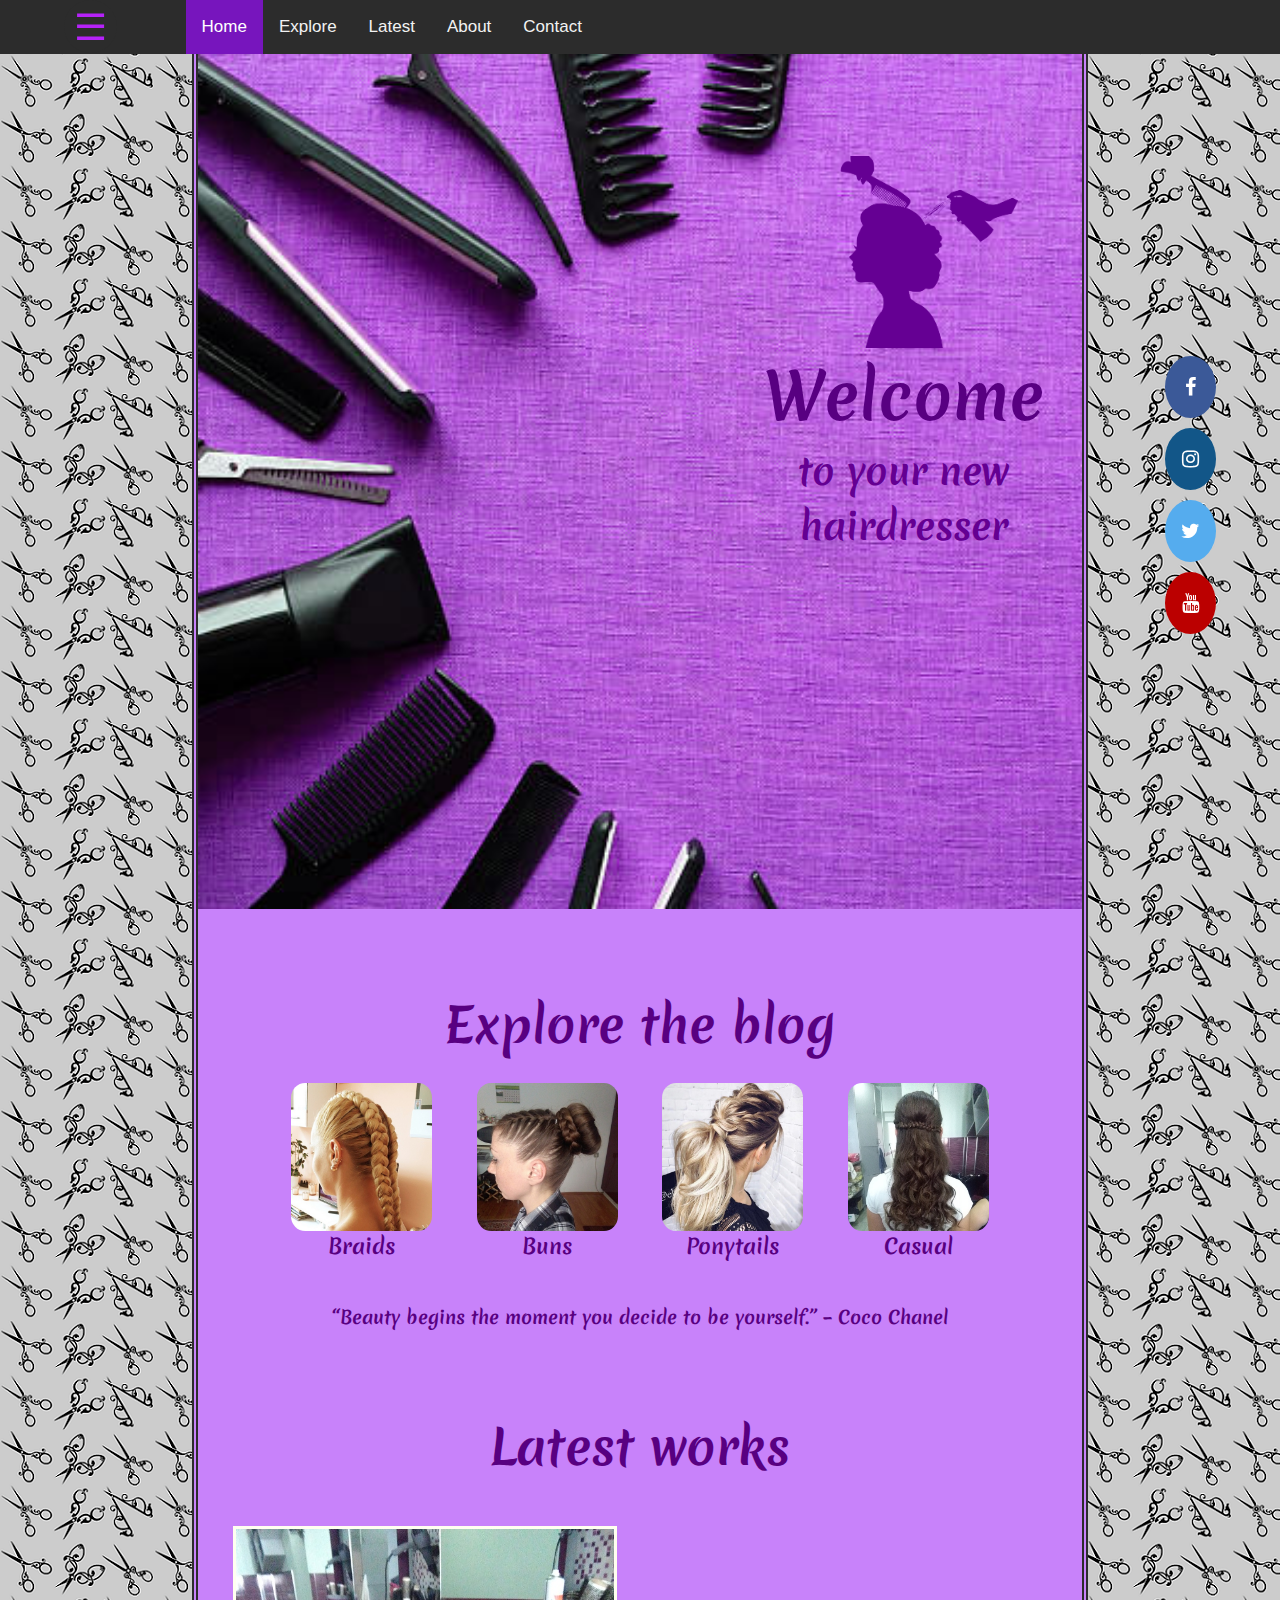
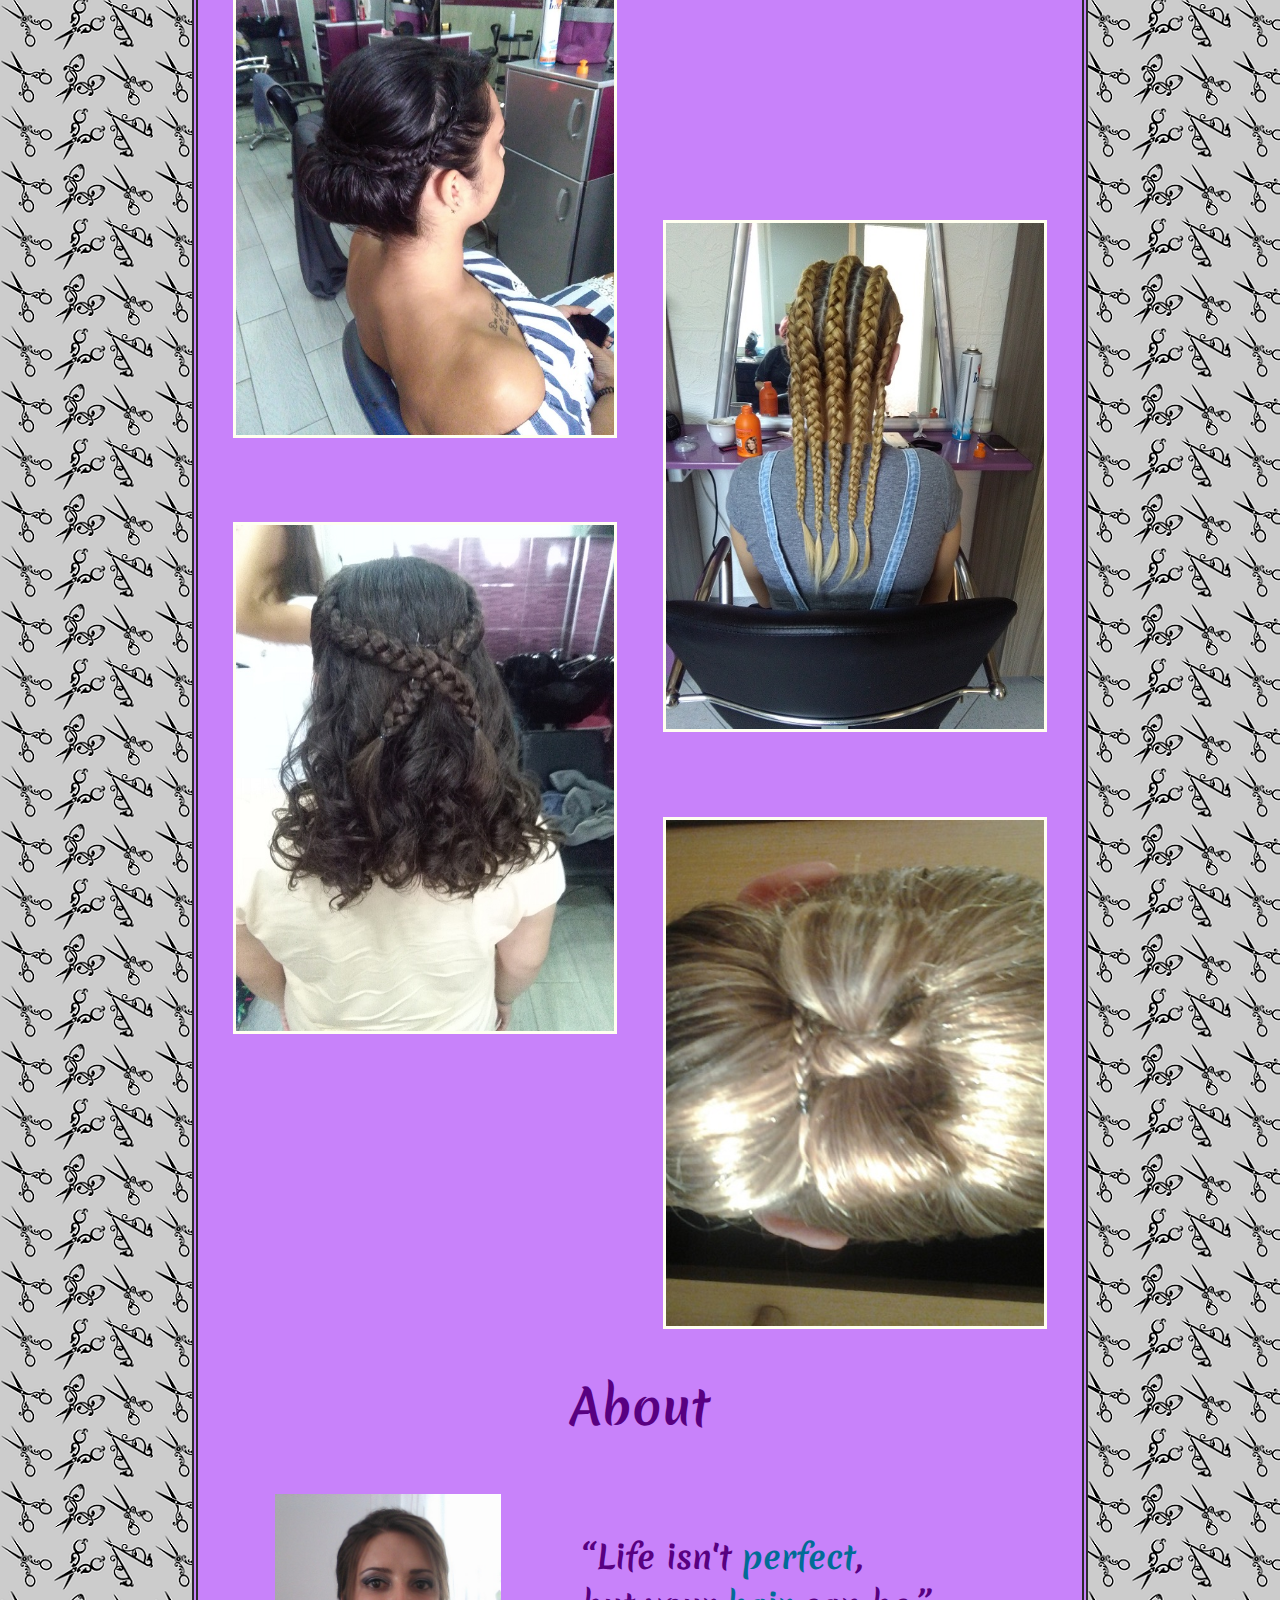
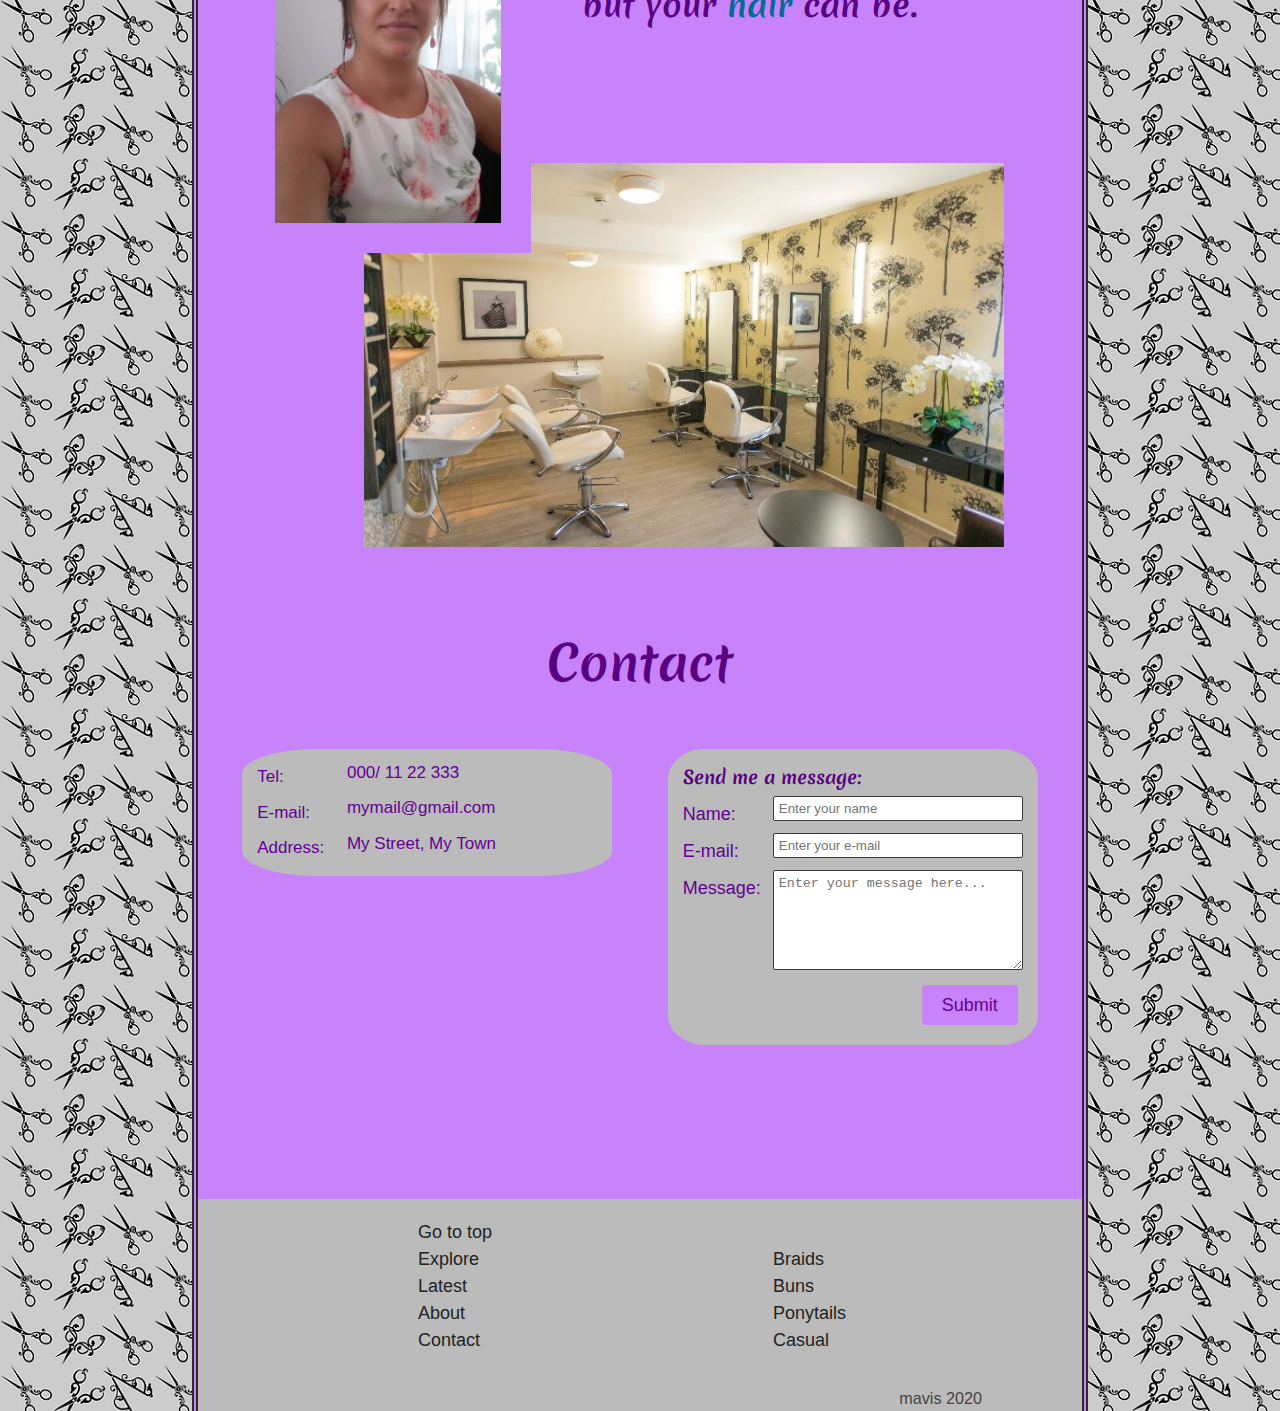
<file: index.html>
﻿<!DOCTYPE html>
<html lang="en">
<head>
  <meta charset="UTF-8">
  <meta name="viewport" content="width=device-width, initial-scale=1.0">
  <meta name="keywords" content="hair,hairdresser,hairstyle,braids,buns,frizure,pletenice,pundje">
  <link rel="shortcut icon" type="image" href="./src/icon.jpg" />
  <link href="index.css" rel="stylesheet" type="text/css" />
  <link href="https://fonts.googleapis.com/css?family=Courgette|Merienda&display=swap" rel="stylesheet">
  <link rel="stylesheet" href="https://cdnjs.cloudflare.com/ajax/libs/font-awesome/4.7.0/css/font-awesome.min.css">
  <title>Caca</title>
  <script src="index.js"></script>
</head>

<body>
  <div id="page">
    <header id="masthead">
      <nav id="navBar" class="topnav">
        <a href="#masthead" class="active">Home</a>
        <a href="#explore">Explore</a>
        <a href="#latest">Latest</a>
        <a href="#about">About</a>
        <a href="#contact">Contact</a>
        <a href="javascript:void(0);" class="icon" onclick="myFunction()">
          <i class="fa fa-bars"></i></a>
      </nav>
    </header>
    
    <div id="main">
      <div class="sidenavbtn">
        <span onclick="openNav()">&#9776;</span>
      </div>
      <div id="mySidenav" class="sidenav">
        <a href="javascript:void(0)" class="closebtn" onclick="closeNav()">&times;</a>
        <a href="#explore">Explore</a>
        <a href="#latest">Latest</a>
        <a href="#about">About</a>
        <a href="#contact" style="padding-bottom: 60px;">Contact</a>
        <a href="braids.html">Braids</a>
        <a href="buns.html">Buns</a>
        <a href="ponytails.html">Ponytails</a>
        <a href="casual.html">Casual</a>
      </div>
      <div class="icon-bar">
        <a href="https://www.facebook.com" target="_blank" class="facebook"><i class="fa fa-facebook"></i></a>
        <a href="https://www.instagram.com"  target="_blank" class="instagram"><i class="fa fa-instagram"></i></a>
        <a href="https://twitter.com"  target="_blank" class="twitter"><i class="fa fa-twitter"></i></a> 
        <a href="https://www.youtube.com"  target="_blank" class="youtube"><i class="fa fa-youtube"></i></a> 
      </div>
      
      <div id="container">
        <section id="home">
          <img class="purpleimg" src="src/purpleimg.png" alt="">
          <div class="titletext">
            <h1>Welcome</h1>
            <p>to your new</p>
            <p>hairdresser</p>
          </div>
        </section>
        <section id="explore">
          <h2>Explore the blog</h2>
          <div class="explore">
            <a href="braids.html" class="hairstyle">
              <div class="exploreimg">
                <img src="./src/braids.jpg" alt="">
              </div>
              <h3>Braids</h3>
            </a>
            <a href="buns.html" class="hairstyle">
              <div class="exploreimg">
                <img src="./src/buns.jpg" alt="">
              </div>
              <h3>Buns</h3>
            </a>
            <a href="ponytails.html" class="hairstyle">
              <div class="exploreimg">
                <img src="./src/ponytail.jpg" alt="">
              </div>
              <h3>Ponytails</h3>
            </a>
            <a href="casual.html" class="hairstyle">
              <div class="exploreimg">
                <img src="./src/casual.jpg" alt="">
              </div>
              <h3>Casual</h3>
            </a>
          </div>
          <p>“Beauty begins the moment you decide to be yourself.”
            – Coco Chanel
            </p>
        </section>
        <section id="latest">
          <h2>Latest works</h2>
          <div class="latest">
            <img class="latestimg latestleft" src="src/1.jpg" alt="">
            <img class="latestimg latestright" src="src/2.jpg" alt="">
            <img class="latestimg latestleft" src="src/3.jpg" alt="">
            <img class="latestimg latestright" src="src/4.jpg" alt="">
          </div>
        </section>
        <section id="about">
          <h2>About</h2>
          <div class="about">
            <img class="me" src="src/me.jpg" alt="my picture">
            <img class="salon" src="./src/salon.jpg" alt="salon">
            <div class="perfecthair">
              <p>“Life isn't <span>perfect</span>,</p>
              <p>but your <span>hair</span> can be.”</p>
            </div>
          </div>
        </section>
        <section id="contact">
          <h2>Contact</h2>
          <div class="contact">
            <div class="contact-left">
              <div>
                <div class="labels">Tel:</div>
                <div class="right-tab">
                  <a href="tel: 000 11 22 333">000/ 11 22 333</a>
                </div>
              </div>
              <div>
                <div class="labels">E-mail:</div>
                <div class="right-tab">
                  <a href="mailto:mymail@gmail.com">mymail@gmail.com</a>
                </div>
              </div>
              <div>
                <div class="labels">Address:</div>
                <div class="right-tab">My Street, My Town</div>
              </div>
            </div>
            <div class="contact-right">
              <p>Send me a message:</p>
              <form id="contact-form" submit="/submit-contact-form">
                <div>
                  <label for="name" class="labels">Name:</label>
                  <input type="text" name="name" id="name" class="right-tab input-field" placeholder="Enter your name" required>
                </div>
                <div>
                  <label for="email" class="labels">E-mail:</label>
                  <input type="email" name="email" id="email" class="right-tab input-field" placeholder="Enter your e-mail" required>
                </div>
                <div>
                  <label for="message" class="labels">Message:</label>
                  <textarea id="message" class="right-tab input-field" style="height:100px;resize:vertical;" name="message" placeholder="Enter your message here..."></textarea>
                </div>
	<div>
	  <button id="submit" type="submit">Submit</button>
	</div>
              </form>
            </div>
          </div>
        </section>
        <footer>
          <div>
            <ul>
              <li><a href="#masthead">Go to top</a></li>
              <li><a href="#explore">Explore</a></li>
              <li><a href="#latest">Latest</a></li>
              <li><a href="#about">About</a></li>
              <li><a href="#contact">Contact</a></li>  
            </ul>
          </div>
          <div>
            <ul>
              <li><a href="braids.html">Braids</a></li>
              <li><a href="buns.html">Buns</a></li>
              <li><a href="ponytails.html">Ponytails</a></li>
              <li><a href="casual.html">Casual</a></li>
            </ul>
          </div>
          <span>mavis 2020</span>
        </footer>  
      </div>
    </div>
</body>
</html>
</file>
<file: index.css>
* {
  margin: 0;
  padding: 0;
  box-sizing: border-box;
  scroll-behavior: smooth;
}

h1,
h2,
h3,
p {
  font-family: 'Merienda', sans-serif;
  font-weight: 700;
  color: rgb(88, 0, 129);
}

h1 {
  font-weight: 700;
  font-size: 4rem;
  text-align: center;
}

h2 {
  font-weight: 700;
  font-size: 3rem;
  text-align: center;
  margin-top: 5rem;
}

h3 {
  font-size: 1.3rem;
}

ul, li {
  list-style: none;
}

a {
  text-decoration: none;
  color: #2c2c2c;
}

#page {
  background-image: url(./src/scissors.jpg);
  font-family:  sans-serif;
  font-size: 18px;
  font-weight: 400;
  line-height: 1.5;
}


/*---header-----------------*/

#masthead {
  background-color: #2c2c2c;
}

.topnav {
  max-width: 70vw;
  margin-left: 14.5vw;
  overflow: hidden;
}

.topnav a {
  float: left;
  display: block;
  color: #f2f2f2;
  text-align: center;
  padding: 14px 16px;
  text-decoration: none;
  font-size: 17px;
}

.topnav a:hover {
  background-color: #ddd;
  color: black;
}

.topnav a.active {
  background-color: rgb(119, 21, 189);
  color: white;
}

.topnav .icon {
  display: none;
}

/*---side-nav-bar-----------*/

.sidenavbtn {
  position: fixed;
  top: 0px;
  left: 5%;
  height: 53px;
  width: 53px;
  font-size:37px;
  text-align: center;
  background-color: #2c2c2c;
  color: rgb(182, 34, 250);
  cursor:pointer;
  border-radius: 50%;
}

.sidenav {
  height: 100%;
  width: 0;
  position: fixed;
  z-index: 1;
  top: 0;
  left: 0;
  background-color: #2c2c2c;
  overflow-x: hidden;
  transition: 0.5s;
  padding-top: 90px;
}

.sidenav a {
  padding: 8px 8px 0px 22px;
  text-decoration: none;
  font-size: 25px;
  color: #999999;
  display: block;
  transition: 0.3s;
}

.sidenav a:hover {
  color: #f1f1f1;
}

.sidenav .closebtn {
  position: absolute;
  top: 0;
  right: 25px;
  font-size: 36px;
  margin-left: 50px;
}

/*---social-bar-------------*/

.icon-bar {
  position: fixed;
  top: 55%;
  right: 5%;
  z-index: 10;
  -webkit-transform: translateY(-50%);
  -ms-transform: translateY(-50%);
  transform: translateY(-50%);
}

.icon-bar a {
  display: block;
  text-align: center;
  margin: 10px auto;
  padding: 16px;
  transition: all 0.3s ease;
  color: white;
  font-size: 20px;
  border-radius: 50%;
}

.icon-bar a:hover {
  background-color: #555555;
}

.facebook {
  background: #3B5998;
  color: white;
}

.instagram {
  background: #125688;
  color: white;
}

.twitter {
  background: #55ACEE;
  color: white;
}

.youtube {
  background: #bb0000;
  color: white;
}

/*---main-content-----------*/

#container {
  max-width: 70vw;
  border-left: 6px double #2c2c2c;
  border-right: 6px double #2c2c2c;
  width: 100%;
  margin: 0 auto;
  background: rgb(200, 130, 250);
}

/*---home----------------*/

#home {
  height: 95vh;
  width: 100%;
  background-image: url(./src/tools.jpg);
  background-size: cover;
  background-position: center;
  background-repeat: no-repeat;
  position: relative;
}

.purpleimg {
  position: absolute;
  width: 15vw;
  height: 15vw;
  top: 8vw;
  right: 5vw;
  object-fit: cover;
  filter: invert(17%) sepia(87%) saturate(7446%) hue-rotate(282deg) brightness(61%) contrast(111%);}

.titletext {
  position: absolute;
  top: 23vw;
  right: 3vw;
}

.titletext p {
  font-weight: 700;
  font-size: 2.3rem;
  text-align: center;
  color: rgb(100, 0, 146);

}

/*---explore-----------*/

.explore {
  display: flex;
  flex-direction: row;
  justify-content: center;
  padding: 0 8% 0 8%;
}

.hairstyle {
  display: flex;
  flex-direction: column;
  align-items: center;
  text-align: center;
  width: calc(100%  / 4);
  height: 14vw;
  margin: 3%;
  transition: transform .6s;
}

.exploreimg {
  display: inline-block;
  overflow: hidden;
  border-radius: 10%;
}

.exploreimg img {
  width: 100%;
  background-size: cover;
  background-position: center;
  display: block;
  -moz-transition: all 0.3s;
  -webkit-transition: all 0.3s;
  transition: all 0.3s;
}

.exploreimg:hover img {
  -moz-transform: scale(1.1);
  -webkit-transform: scale(1.1);
  transform: scale(1.1);
}

.hairstyle:hover h3 {
  color: rgb(77, 77, 77);
}

#explore p {
  margin-top: 20px;
  text-align: center;
}

/*---latest---------*/

.latest {
  position: relative;
  width: 96%;
  height: 110vw;
  margin: auto;
}

.latestimg {
  width: 30vw;
  height: 40vw;
  border: 3px solid ivory;
  margin: 5% 2%;
  object-fit: cover;
}

.latestleft {
  float: left;
}

.latestright {
  float: right;
  position: relative;
  top: 23vw;
}

/*---about-------------*/

.about {
  position: relative;
  width: 100%;
  height: 55vw;
  margin: auto;
}

.me {
  position: absolute;
  width: 20vw;
  height: 28vw;
  border-right: 30px solid rgb(200, 130, 250);
  border-bottom: 30px solid rgb(200, 130, 250);
  top: 4vw;
  left: 6vw;
  object-fit: cover;
  z-index: 5;
}

.salon {
  position: absolute;
  width: 50vw;
  height: 30vw;
  top: 25vw;
  left: 13vw;
  object-fit: cover;
  z-index: 4;
}

.perfecthair {
  position: absolute;
  width: 35vw;
  height: 20vw;
  top: 7vw;
  left: 30vw;
  margin-right: 5%;
  font-size: 2rem;
}

.perfecthair span {
  color: #016c96;
}

/*---contact-------------*/

.contact {
  position: relative;
  margin-top: 50px;
  left: 5%;
  width: 90%;
  height: 450px;
  color: rgb(100, 0, 146);
}

.contact-left {
  background-color: #bbbbbb;
  float: left;
  width: 370px;
  padding: 10px;
  margin-bottom: 20px;
  font-size: 17px;
  border-radius: 20%;
}

.contact-right {
  background-color: #bbbbbb;
  float: right;
  width: 370px;
  padding: 10px;
  border-radius: 10%;
}

.contact a {
  color: rgb(100, 0, 146);
}

.contact p {
  padding: 5px;
}

.labels {
  display: inline-block;
  text-align: left;
  width: 90px;
  padding: 5px;
  vertical-align: top;
}

.right-tab {
  display: inline-block;
  text-align: left;
  width: 200px;
  vertical-align: middle;
}

.input-field {
  height: 25px;
  width: 250px;
  margin-bottom: 5px;
  padding: 5px;
  border: 1px solid #3b3b3b;
  border-radius: 2px;
}

#submit {
  float: right;
  background-color: rgb(200, 130, 250);
  border-radius: 4px;
  color: rgb(100, 0, 146);
  font-size: 1em;
  height: 40px;
  width: 96px;
  margin: 10px;
  border: 0px solid;
}

/*---footer-----------*/

footer {
  background-color: #bbbbbb;
}

footer div {
  margin-left: 200px;
  display: inline-block;
  height: 160px;
  width: 150px;
  padding: 20px;
}

footer a {
  color: #222222;
}

footer a:hover {
  color: #555555;
}

footer > span {
  margin-right: 100px;
  display: flex;
  justify-content: flex-end;
  font-size: 0.9em;
  color: #444;
}

/*---second-page--------------*/

.secondpage {
  width: 95%;
  padding-top: 50px;
  margin: auto;
}

.secondpageimg {
  width: 30vw;
  height: 40vw;
  border: 3px solid ivory;
  margin: 5% 1.8%;
  object-fit: cover;
}

/*---media-------------*/

@media screen and (max-width: 850px) {
  #container {
    max-width: 85vw;
  }
  h1 {
    font-size: 3rem;
  }
  h2 {
    font-size: 2rem;
  }
  .topnav {
    max-width: 85vw;
    margin-left: 6vw;
  }
  .sidenavbtn {
    display: none;
  }
  .icon-bar {
    right: 0px;
  }
  .icon-bar a {
    border-radius: 0;
  }
  .purpleimg {
    display: none;
  }
  .titletext {
    top: 220px;
    right: 20px;
  }
  .titletext p {
    font-size: 1.7rem;
  }
  .exploreimg img {
    height: 110px;
  }
  .hairstyle {
    height: 18vw;
  }
  .hairstyle h3 {
    font-size: 20px;
  }
  .latest {
    height: 120vw;
  }  
  .latestimg {
    width: 36vw;
    height: 45vw;
  }
  .perfecthair {
    width: 50vw;
    font-size: 1rem;
  }
  .salon {
    width: 60vw;
  }
  .contact {
    height: 500px;
  }
  .secondpageimg {
    width: 60vw;
    height: 80vw;
    margin-left: auto;
    margin-right: auto;
    display: flex;
    flex-wrap: wrap;
  }  
}

@media screen and (max-width: 600px) {
  #container {
    max-width: 100vw;
    border: none;
  }
  .topnav {
    max-width: 100vw;
    margin-left: 0px;
  }
  .topnav a {
    float: right;
  }
  .topnav a:not(:first-child) {
    display: none;
  }
  .topnav a.icon {
    float: left;
    display: block;
  }
  .topnav.responsive {
    position: relative;
  }
  .topnav.responsive .icon {
    position: absolute;
    left: 0;
    top: 0;
  }
  .topnav.responsive a {
    float: none;
    display: block;
    text-align: right;
  }
  .sidenavbtn {
    display: none;
  }
  .icon-bar {
    display: none;
  }
  .exploreimg img {
    height: 90px;
  }
  .hairstyle h3 {
    font-size: 14px;
  }
  .latest {
    height: 150vw;
  }  
  .latestimg {
    width: 42vw;
    height: 53vw;
  }
  .latestright {
    top: 27vw;
  }
  .about {
    height: 70vw;
  }
  .me {
    width: 30vw;
    height: 40vw;
  }
  .perfecthair {
    left: 40vw;
    width: 50vw;
    font-size: 0.8rem;
  }
  .salon {
    top: 37vw;
    width: 75vw;
    height: 35vw;
  }
}
</file>
